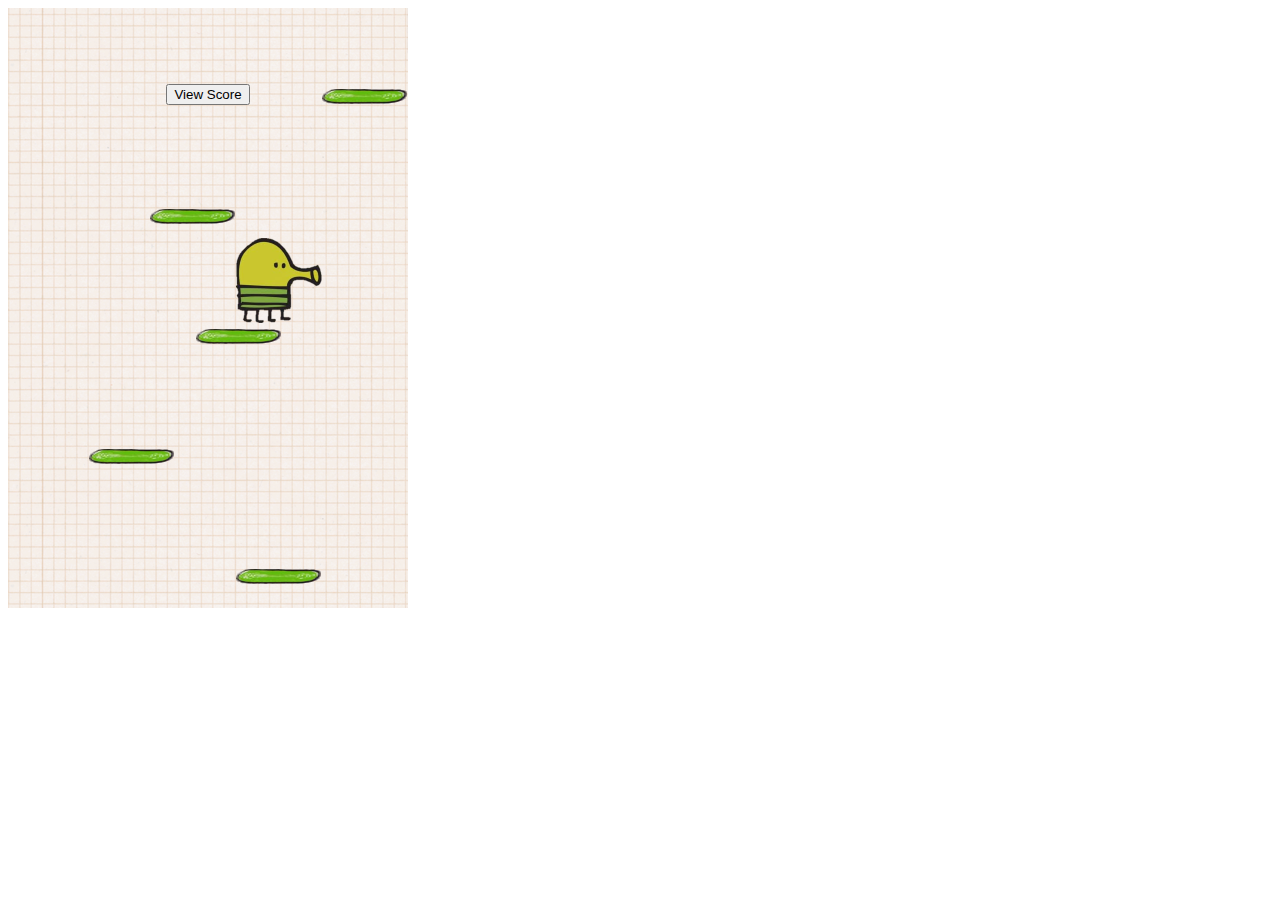
<file: index.html>
<!DOCTYPE html>
<html lang="en" dir="ltr">
  <head>
    <title>Bounce Up</title>
    <meta charset="utf-8">
    
    <link rel="stylesheet" href="style.css"></link>
    <script src="index.js" charset="utf-8"></script>
    
  </head>
  <body>
    <div class="grid">
      <button type="button" onclick="document.write(score)">View Score</button>
    </div>
    
  </body>
</html>
</file>
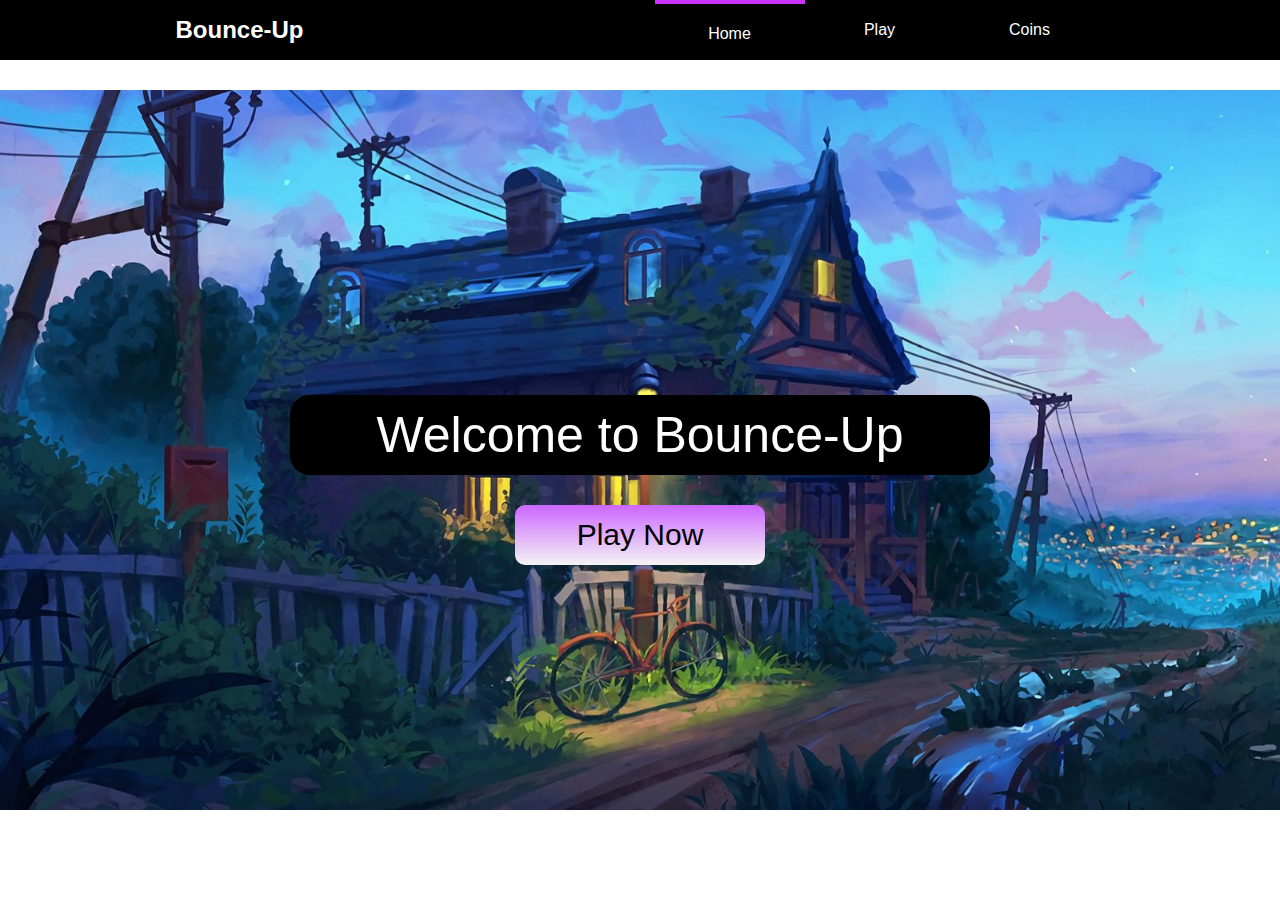
<file: landing.html>
<!DOCTYPE html>
<html>
    <head>
        <title>Bounce-Up</title>
        <link rel="stylesheet" type="text/css" href="design.css">
    </head>
    <body>
        
        <header>
            <h2>Bounce-Up</h2>
            <ul>
                <li>Home</li>
                <li>Play</li>
                <li>Coins</li>

            </ul>
        </header>
        <main>
            <p>Welcome to Bounce-Up</p>
            <a href="index.html">
                <button>Play Now</button>
            </a>
            
        </main>
    </body>
</html>
</file>
<file: style.css>
.grid {
    width: 400px;
    height: 600px;
    background-image: url('background.png');
    position: relative;
    font-size: 100px;
    text-align: center;
    
  }
  
  .doodler {
    width: 87px;
    height: 85px;
    background-image: url('doodler-guy.png');
    position: absolute;
    
    
  }

  .platform {
    width: 85px;
    height: 15px;
    background-image: url('platform.png');
    position: absolute;
    
  }
  #start, #game-over {
    font-family:Arial, Helvetica, sans-serif;
    color: #000;
    padding: 20px;
    position: fixed;
    top:50%;
    left:50%;
    margin-top: -100px;
    margin-left: -100px;
    height:200px;
    width:250px;
    text-align: center;
}

#start a, #game-over a {
    border: 3px solid #000;
    color: #000;
    text-decoration: none;
    padding: 10px;
    border-radius: 15px;
    cursor: pointer;
    display: block;
    width: 200px;
    text-align: center;
    font-size:2em;
    display: inline-block;
}

#start a:hover, #game-over a:hover { 
    background-color: #000; 
    color: #1bafdb; 
}
</file>
<file: design.css>
*{
    margin: 0;
    padding:0;
    font-family: sans-serif;
    box-sizing: border-box;
}
body{
    height: 100vh;
    background: url(pic.jpg);
    background-size: 100%;
    background-repeat: no-repeat;
    background-position: center;
}
header{
    height: 60px;
    display: flex;
    align-items: center;
    justify-content: space-around;
    color: white;
    background-color: #000;
}
header ul{
    list-style: none;
    display: flex;
}
header ul li{
    width: 150px;
    height: 60px;
    line-height: 60px;
    text-align: center;
    cursor: pointer;
}
header ul li:hover{
    background: linear-gradient(#cc66ff,#f4f4f4);
    color: #000;
}
header ul li:nth-child(1){
    border-top: 4px solid #cc33ff;
}
main{
    height: calc(100vh - 60px);
    display: flex;
    justify-content: center;
    align-items: center;
    flex-direction: column;
}
main p{
    width: 700px;
    height: 80px;
    line-height: 80px;
    text-align: center;
    font-size: 50px;
    background-color: #000;
    color: white;
    border-radius: 20px;
}
main button{
    width: 250px;
    height: 60px;
    border: none;
    outline: none;
    border-radius: 10px;
    margin-top: 30px;
    font-size: 30px;
    background: linear-gradient(#cc66ff,#f4f4f4);
    cursor: pointer;
}
main button:hover{
    transform: translateY(5px);
    transition: 0.2s;
}
</file>
